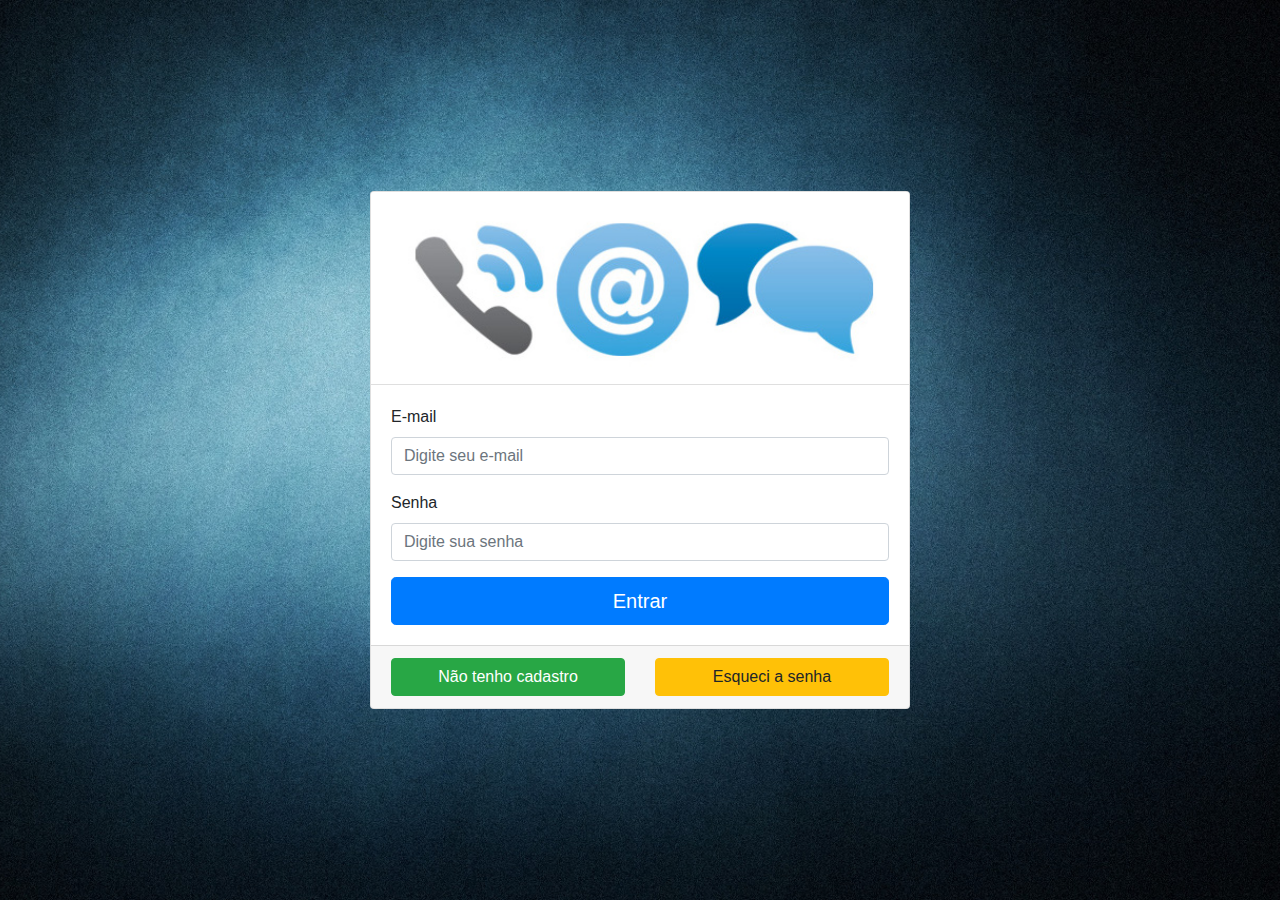
<file: index.html>
<!DOCTYPE html>
<html lang = "pt-br">
    <head>
        <meta charset="UTF-8">
        <meta name="viewport" content="width=device-width, initial-scale=1 ">
        <link href="css/bootstrap.css" rel="stylesheet">
        <title>Agenda para contatos</title>

        <style>
            html{
                height: 100%;
            }
            body{
                background: url(img/dark-blue-background.jpg) no-repeat center center fixed;
                background-size: cover;
                height: 100%;
                overflow-x: hidden;
            }

 
        </style>


    </head>
    <body>
       <div class="row h-100 align-items-center"> 
            <div class="container">
                <div class="row">
                    <div class="col-sm"> </div>
                    <div class="col-sm-6" id="al_div2">
                        <div class="card">
                            <div class="card-header bg-white">
                                <img style="width: 100%" src="img/logo.jpg" alt="Agenda de contatos">
                            </div>
            
                            <div class="card-body">
                                <form id="login" method="post" action="login.php">
                                    <div class="form-group">
                                        <label for="mailUsuario">E-mail</label>
                                        <input type="email" class="form-control" id="mailUsuario" placeholder="Digite seu e-mail"
                                            required>
                                    </div>
            
                                    <div class="form-group">
                                        <label for="senhaUsuario">Senha</label>
                                        <input type="password" class="form-control" id="senhaUsuario" placeholder="Digite sua senha"
                                            required>
                                    </div>
            
                                    <button id="entregarLogin" type="submit"
                                        class="btn btn-primary btn-block btn-lg">Entrar</button>
            
                                </form>
                            </div>
            
                            <div class="card-footer">
                                <div class="row">
                                    <div class="col-sm">
                                        <a class="btn btn-success btn-block" href="novoUsuario.html">Não tenho cadastro</a>
                                    </div>
                                    <div class="col-sm">
                                        <button id="esqueciSenha" class="btn btn-warning btn-block">Esqueci a senha</button>
                                    </div>
                                </div>
                            </div>
                        </div>
                    </div>
                    <div class="col-sm"></div>
                </div>
       </div>


    </body>
</html>
</file>
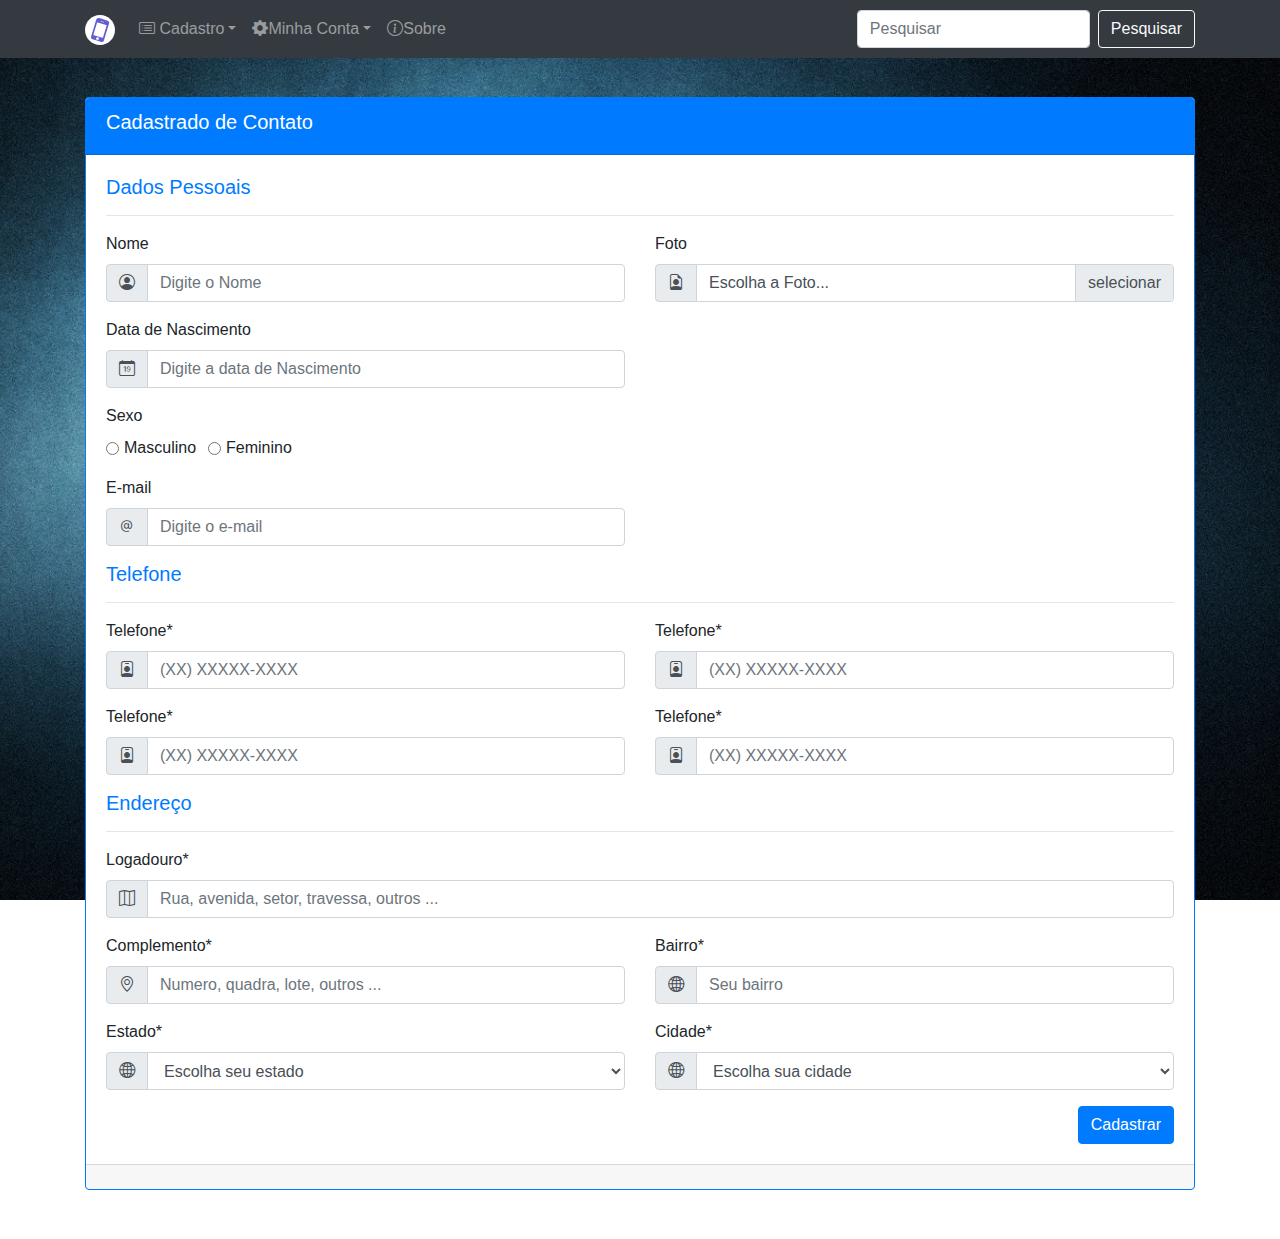
<file: alterarDados.html>
<!DOCTYPE html>
<html lang="pt-br">

<head>
    <meta charset="UTF-8">
    <meta name="viewport" content="width=device-width, initial-scale=1.0">
    <title>Agenda de Contatos</title>
    <link rel="stylesheet" href="css/bootstrap.css">
    <link rel="stylesheet" href="css/bootstrap-icons.css">
    <script src="js/jquery-3.3.1.js"></script>
    <script src="js/bootstrap.bundle.js"></script>

    <style>
        html {
            height: 100%;
        }

        body {
            background: url('img/dark-blue-background.jpg') no-repeat center center fixed;
            background-size: cover;
            height: 100%;
            overflow-x: hidden;
        }

        .custom-file-input~.custom-file-label::after {
            content: "selecionar";
        }
    </style>
</head>

<body>
    <nav class="navbar navbar-expand-lg navbar-dark bg-dark fixed-top">
        <div class="container">
            <a href="#" class="navbar-brand">
                <img src="img/icone.svg" alt="Agenda de Contatos" width="30" height="30">
            </a>
            <button class="navbar-toggler" type="button" data-toggle="collapse" data-target="#navbar">
                <span class="navbar-toggler-icon"></span>
            </button>
            <div class="collapse navbar-collapse" id="navbar">
                <ul class="navbar-nav mr-auto">
                    <li class="nav-item dropdown">
                        <a href="#" class="nav-link dropdown-toggle" role="button" id="menuCadastro"
                            data-toggle="dropdown" aria-haspopup="true" aria-expanded="false"><i
                                class="bi-card-list"></i> Cadastro</a>
                        <div class="dropdown-menu" aria-labelledby="menuCadastro">
                            <a href="cadastroContato.html" class="dropdown-item"><i class="bi-person-fill"></i> Novo
                                Contato</a>
                            <a href="listaContatos.html" class="dropdown-item"><i class="bi-list-ul"></i>Lista de
                                Contatos</a>
                        </div>
                    </li>
                    <li class="nav-item dropdown">
                        <a href="#" class="nav-link dropdown-toggle" role="button" id="menuConta" data-toggle="dropdown"
                            aria-haspopup="true" aria-expanded="false"><i class="bi-gear-fill"></i>Minha Conta</a>
                        <div class="dropdown-menu" aria-labelledby="menuConta">
                            <a href="alterarDados.html" class="dropdown-item"><i class="bi-pencil-square"></i> Alterar
                                dados</a>
                            <a href="logout.php" class="dropdown-item"><i class="bi-door-open-fill"></i>sair</a>
                        </div>
                    </li>
                    <li class="nav-item">
                        <a href="#" class="nav-link" data-toggle="modal" data-target="#modalSobreAplicacao"><i
                                class="bi-info-circle"></i>Sobre</a>
                    </li>
                </ul>
                <form action="listaContatos.html" class="form-inline my-2 my-lg-0" method="get">
                    <input type="search" class="form-control mr-sm-2" name="busca" placeholder="Pesquisar">
                    <button class="btn btn-outline-light my-2 my-sm-0" type="submit">Pesquisar</button>
                </form>
            </div>
        </div>
    </nav>
    <div class="h-100 row align-items-center pt-5">
        <div class="container">
            <div class="row">
                
                <div class="col-sm"></div>
                <div class="col-sm-12">
                    <div class="card border-primary my-5 ">
                        <div class="card-header bg-primary text-white">
                            <h5>Cadastrado de Contato</h5>
                        </div>
                        <div class="card-body">
                            <form action="main.html" method="post">
                                <h5 class="text-primary">Dados Pessoais</h5>
                                <hr>
                                <div class="row">
                                    <div class="col-sm">
                                        <div class="row">
                                            <div class="col-sm">
                                                <div class="form-group">
                                                    <label for="nomeContato">Nome</label>
                                                    <div class="input-group">
                                                        <div class="input-group-prepend">
                                                            <div class="input-group-text">
                                                                <i class="bi-person-circle"></i>
                                                            </div>
                                                        </div>
                                                        <input class="form-control" type="text" name="nomeContato"
                                                            id="nomeContato" placeholder="Digite o Nome" required>
                                                    </div>
                                                </div>
                                            </div>
                                        </div>
                                        <div class="row">
                                            <div class="col-sm">
                                                <div class="form-group">
                                                    <label for="nascimentoContato">Data de Nascimento</label>
                                                    <div class="input-group">
                                                        <div class="input-group-prepend">
                                                            <div class="input-group-text">
                                                                <i class="bi-calendar-date"></i>
                                                            </div>
                                                        </div>
                                                        <input class="form-control" type="text" name="nascimentoContato"
                                                            id="nascimentoContato"
                                                            placeholder="Digite a data de Nascimento" required>
                                                    </div>
                                                </div>
                                            </div>
                                        </div>
                                        <div class="row">
                                            <div class="col-sm">
                                                <div class="form-group">
                                                    <label for="sexoContato">Sexo</label>
                                                    <div class="input-group">
                                                        <div class="form-check form-check-inline">
                                                            <input type="radio" class="form-check-input"
                                                                name="sexoContato" id="sexoMasculino" value="masculino">
                                                            <label for="sexoMasculino"
                                                                class="form-check-label">Masculino</label>
                                                        </div>
                                                        <div class="form-check form-check-inline">
                                                            <input type="radio" class="form-check-input"
                                                                name="sexoContato" id="sexoFeminino" value="Feminino">
                                                            <label for="sexoFeminino"
                                                                class="form-check-label">Feminino</label>
                                                        </div>
                                                    </div>
                                                </div>
                                            </div>
                                        </div>
                                        <div class="row">
                                            <div class="col-sm">
                                                <div class="form-group">
                                                    <label for="mailContato">E-mail</label>
                                                    <div class="input-group">
                                                        <div class="input-group-prepend">
                                                            <div class="input-group-text">
                                                                <i class="bi-at"></i>
                                                            </div>
                                                        </div>
                                                        <input class="form-control" type="email" name="mailContato"
                                                            id="mailContato" placeholder="Digite o e-mail" required>
                                                    </div>
                                                </div>
                                            </div>
                                        </div>
                                    </div>
                                    <div class="col-sm">
                                        <div class="row">
                                            <div class="col-sm">
                                                <div class="row">
                                                    <div class="col-sm">
                                                        <div class="form-group">
                                                            <label for="fotoContato">Foto</label>
                                                            <div class="input-group">
                                                                <div class="input-group-prepend">
                                                                    <div class="input-group-text">
                                                                        <i class="bi-file-earmark-person"></i>
                                                                    </div>
                                                                </div>
                                                                <div class="custom-file">
                                                                    <input class="custom-file-input" type="file"
                                                                        name="fotoContato" id="fotoContato">
                                                                    <label class="custom-file-label"
                                                                        for="fotoContato">Escolha a Foto...</label>
                                                                </div>
                                                            </div>
                                                        </div>
                                                    </div>
                                                </div>
                                            </div>
                                        </div>
                                    </div>
                                </div>
                                <h5 class="text-primary">Telefone</h5>
                                <hr>
                                <div class="row">
                                    <div class="col-sm">
                                        <div class="form-group">
                                            <label for="mail2Usuario">Telefone*</label>
                                            <div class="input-group">
                                                <div class="input-group-prepend">
                                                    <div class="input-group-text"><i class="bi-person-badge"></i></div>
                                                </div>
                                                <input id="mail2Usuario" type="e-mail" size="60" class="form-control"
                                                    name="mail2Usuario" placeholder="(XX) XXXXX-XXXX"
                                                    value="" required>
                                            </div>
                                        </div>
                                    </div>
                                    <div class="col-sm">
                                        <div class="form-group">
                                            <label for="mail2Usuario">Telefone*</label>
                                            <div class="input-group">
                                                <div class="input-group-prepend">
                                                    <div class="input-group-text"><i class="bi-person-badge"></i></div>
                                                </div>
                                                <input id="mail2Usuario" type="e-mail" size="60" class="form-control"
                                                    name="mail2Usuario" placeholder="(XX) XXXXX-XXXX"
                                                    value="" required>
                                            </div>
                                        </div>
                                    </div>
                                </div>
                                <div class="row">
                                    <div class="col-sm">
                                        <div class="form-group">
                                            <label for="mail2Usuario">Telefone*</label>
                                            <div class="input-group">
                                                <div class="input-group-prepend">
                                                    <div class="input-group-text"><i class="bi-person-badge"></i></div>
                                                </div>
                                                <input id="mail2Usuario" type="e-mail" size="60" class="form-control"
                                                    name="mail2Usuario" placeholder="(XX) XXXXX-XXXX"
                                                    value="" required>
                                            </div>
                                        </div>
                                    </div>
                                    <div class="col-sm">
                                        <div class="form-group">
                                            <label for="mail2Usuario">Telefone*</label>
                                            <div class="input-group">
                                                <div class="input-group-prepend">
                                                    <div class="input-group-text"><i class="bi-person-badge"></i></div>
                                                </div>
                                                <input id="mail2Usuario" type="e-mail" size="60" class="form-control"
                                                    name="mail2Usuario" placeholder="(XX) XXXXX-XXXX"
                                                    value="" required>
                                            </div>
                                        </div>
                                    </div>
                                </div>
                                <h5 class="text-primary">Endereço</h5>
                                <hr>
                                <div class="row">
                                    <div class="col-sm">
                                        <div class="form-group">
                                            <label for="mail2Usuario">Logadouro*</label>
                                            <div class="input-group">
                                                <div class="input-group-prepend">
                                                    <div class="input-group-text"><i class="bi-map"></i></div>
                                                </div>
                                                <input id="mail2Usuario" type="e-mail" size="60" class="form-control"
                                                    name="mail2Usuario" placeholder="Rua, avenida, setor, travessa, outros ..."
                                                    value="" required>
                                            </div>
                                        </div>
                                    </div>
                                </div>
                                <div class="row">
                                    <div class="col-sm"><div class="form-group">
                                        <label for="mail2Usuario">Complemento*</label>
                                        <div class="input-group">
                                            <div class="input-group-prepend">
                                                <div class="input-group-text"><i class="bi-geo-alt"></i></div>
                                            </div>
                                            <input id="mail2Usuario" type="e-mail" size="60" class="form-control"
                                                name="mail2Usuario" placeholder="Numero, quadra, lote, outros ..."
                                                value="" required>
                                        </div>
                                    </div></div>
                                    <div class="col-sm">
                                        <div class="form-group">
                                            <label for="mail2Usuario">Bairro*</label>
                                            <div class="input-group">
                                                <div class="input-group-prepend">
                                                    <div class="input-group-text"><i class="bi-globe2"></i></div>
                                                </div>
                                                <input id="mail2Usuario" type="e-mail" size="60" class="form-control"
                                                    name="mail2Usuario" placeholder="Seu bairro"
                                                    value="" required>
                                            </div>
                                        </div>
                                    </div>
                                </div><div class="row">
                                    <div class="col-sm"><div class="form-group">
                                        <label for="mail2Usuario">Estado*</label>
                                        <div class="input-group">
                                            <div class="input-group-prepend">
                                                <div class="input-group-text"><i class="bi-globe2"></i></div>
                                            </div>
                                            <select id="mail2Usuario" type="e-mail"  class="form-control"
                                                    name="mail2Usuario" 
                                                    value="" required><option>Escolha seu estado</option></select>
                                            
                                        </div>
                                    </div></div>
                                    <div class="col-sm">
                                        <div class="form-group">
                                            <label for="mail2Usuario">Cidade*</label>
                                            <div class="input-group">
                                                <div class="input-group-prepend">
                                                    <div class="input-group-text"><i class="bi-globe2"></i></div>
                                                </div>
                                                <select id="mail2Usuario" type="e-mail"  class="form-control"
                                                    name="mail2Usuario" 
                                                    value="" required><option>Escolha sua cidade</option></select>
                                            </div>
                                        </div>
                                    </div>
                                </div>
                                <div class="row">
                                    <div class="col-sm text-right">
                                        <button class="btn btn-primary" type="submit">Cadastrar</button>
                                    </div>
                                </div>
                            </form>
                        </div>
                        <div class="card-footer">

                        </div>
                    </div>
                </div>
                <div class="col-sm"></div>
            </div>
        </div>
    </div>
    <div class="modal fade" id="modalSobreAplicacao" tabindex="-1" role="dialog" aria-labelledby="sobreAplicacao"
        aria-hidden="true">
        <div class="modal-dialog" role="document">
            <div class="modal-content">
                <div class="modal-header">
                    <h5 class="modal-title" id="sobreAplicacao">Sobre</h5>
                    <button type="button" class="close" data-dismiss="modal" aria-label="Fechar">
                        <span aria-hidden="true">&times;</span>
                    </button>
                </div>
                <div class="modal-body">
                    <img src="img/logo.jpg" alt="Agenda de Contatos">
                    <hr>
                    <p>Agenda de Contatos</p>
                    <p>version 1.0</p>
                    <p>Todos os direitos Reservados &copy; 2022</p>
                </div>
                <div class="modal-footer">
                    <button type="button" class="btn btn-secondary" data-dismiss="modal">Fechar</button>
                </div>
            </div>
        </div>
    </div>
</body>

</html>
</file>
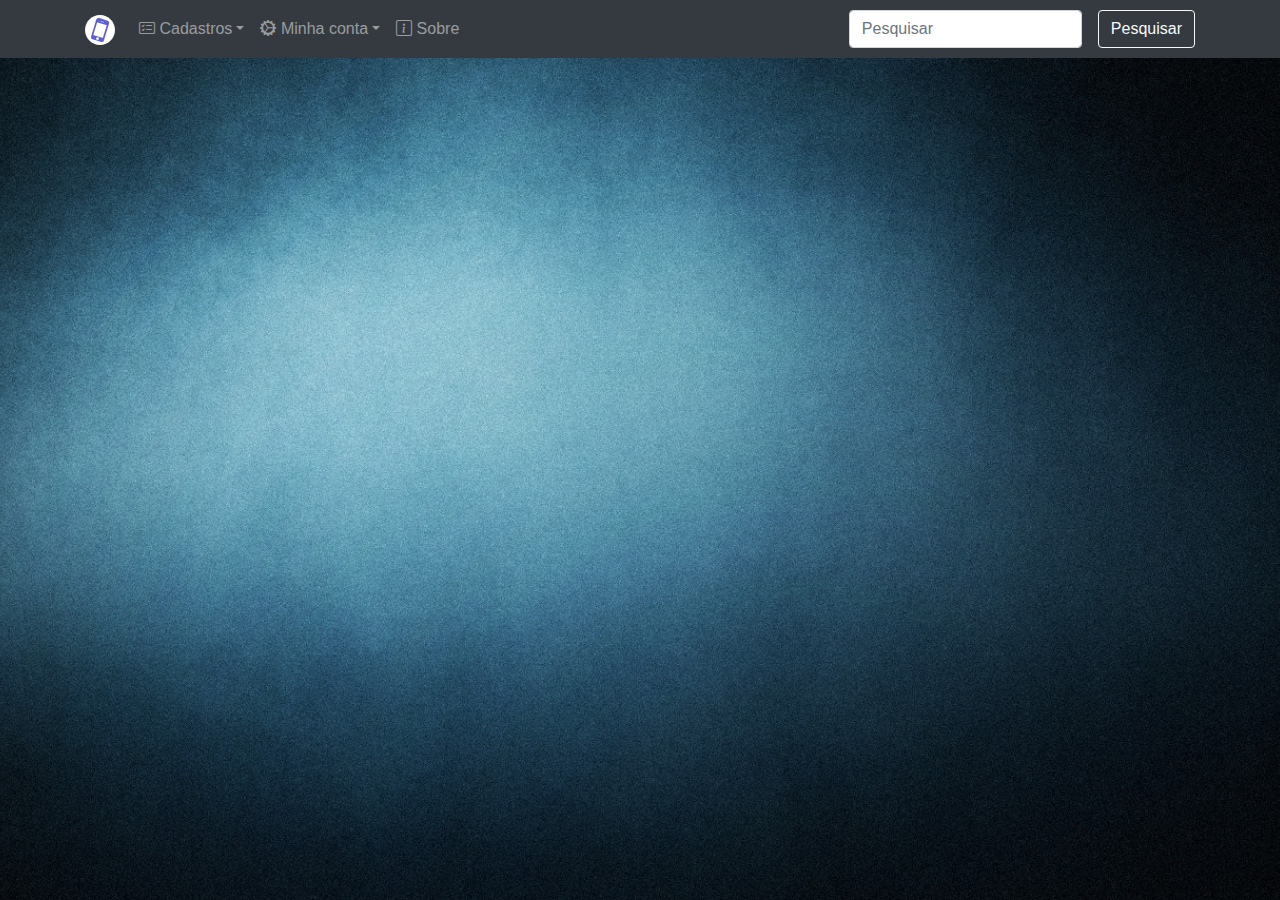
<file: mainMenu.html>
<!DOCTYPE html>
<html lang="pt-br">

<head>
    <meta charset="utf-8">
    <meta name="viewport" content="width=device-width, initial-scale=1">
    <title>Agenda de contatos</title>
    <link href="css/bootstrap.css" rel="stylesheet">
    <link rel="stylesheet" href="css/bootstrap-icons.css">

    <script src="js/jquery-3.3.1.js"></script>
    <script src="js/bootstrap.bundle.js"></script>

    <style>
        html {
            height: 100%;
        }

        body {
            background: url('img/dark-blue-background.jpg') no-repeat center center fixed;
            background-size: cover;
            height: 100%;
            overflow-x: hidden;
        }
        p {
            font-family: 'Gill Sans', 'Gill Sans MT', Calibri, 'Trebuchet MS', sans-serif;
            text-align: center;
        }
    </style>
</head>

<body>
    <nav class="navbar navbar-expand-lg navbar-dark bg-dark fixed-top">
        <div class="container">
            <a class="navbar-brand" href="#">
                <img src="img/icone.svg" width="30" height="30" alt="Agenda de contatos">
            </a>
            <button class="navbar-toggler" type="button" data-toggle="collapse" data-target="#navbar">
                <span class="navbar-toggler-icon"></span>
            </button>
            <div class="collapse navbar-collapse" id="navbar">
                <ul class="navbar-nav mr-auto">
                    <li class="nav-item dropdown"> 
                        <a class="nav-link dropdown-toggle" href="#" role="button" id="menuCadastro"
                            data-toggle="dropdown" aria-haspopup="true" aria-expanded="false"><i
                                class="bi-card-checklist"></i> Cadastros</a>
                        <div class="dropdown-menu" aria-labelledby="menuCadastro">
                            <a class="dropdown-item" href="cadastroContato.html"> <i class="bi-person-plus"></i> Novo
                                contato</a>
                            <a class="dropdown-item" href="listaContatos.html"> <i class="bi-telephone"></i> Lista de
                                contatos</a>
                            </div>
                    </li>
                    <li class="nav-item dropdown">
                        <a class="nav-link dropdown-toggle" href="#" role="button" id="menuConta" data-toggle="dropdown"
                            aria-haspopup="true" aria-expanded="false"><i class="bi-gear-wide-connected"></i> Minha
                            conta</a>
                        <div class="dropdown-menu" aria-labelledby="menuConta">
                            <a class="dropdown-item" href="alterarContato.html"> <i class="bi-pencil-square"></i>
                                Alterar dados</a>
                            <a class="dropdown-item" href="logout.php"> <i class="bi-door-open"></i> Sair</a>
                        </div>
                    </li>
                    <li class="nav-item">
                        <a class="nav-link" href="#" data-toggle="modal" data-target="#modalSobreAplicacao"><i class="bi-info-square"></i> Sobre</a>
                    </li>
                </ul>
                <form class="form-inline my-2 my-lg-0" method="get" action-="ListaContatos.html">
                    <input class="form-control mr-sm-3" type="search" name="busca" placeholder="Pesquisar">
                    <button class="btn btn-outline-light my-2 my-sm-0" type="submit">Pesquisar</button>
                </form>
                <span></span>
            </div>
        </div>
    </nav>
    <div class="modal fade" id="modalSobreAplicacao" tabindex="-1" role="dialog" aria-labelledby="sobreAplicacao"
        aria-hidden="true">
        <div class="modal-dialog" role="document">
            <div class="modal-content">
                <div class="modal-header">
                    <h5 class="modal-title" id="sobreAplicacao">Sobre</h5>
                    <button type="button" class="close" data-dismiss="modal" aria-label="Fechar">
                        <span aria-hidden="true">&times;</span>
                    </button>
                </div>
                <div class="modal-body">
                    <img src="img/logo.jpg" alt="">
                    <hr>
                    <p>Agenda de contatos</p>
                    <p>Versão 1.0</p>
                    <p>Todos os direitos reservados &copy; 2022</p>
                </div>
                <div class="modal-footer">
                    <button type="button" class="btn btn-secondary" data-dismiss="modal">Fechar</button>
                </div>
            </div>
        </div>
    </div>
</body>
</html>
</file>
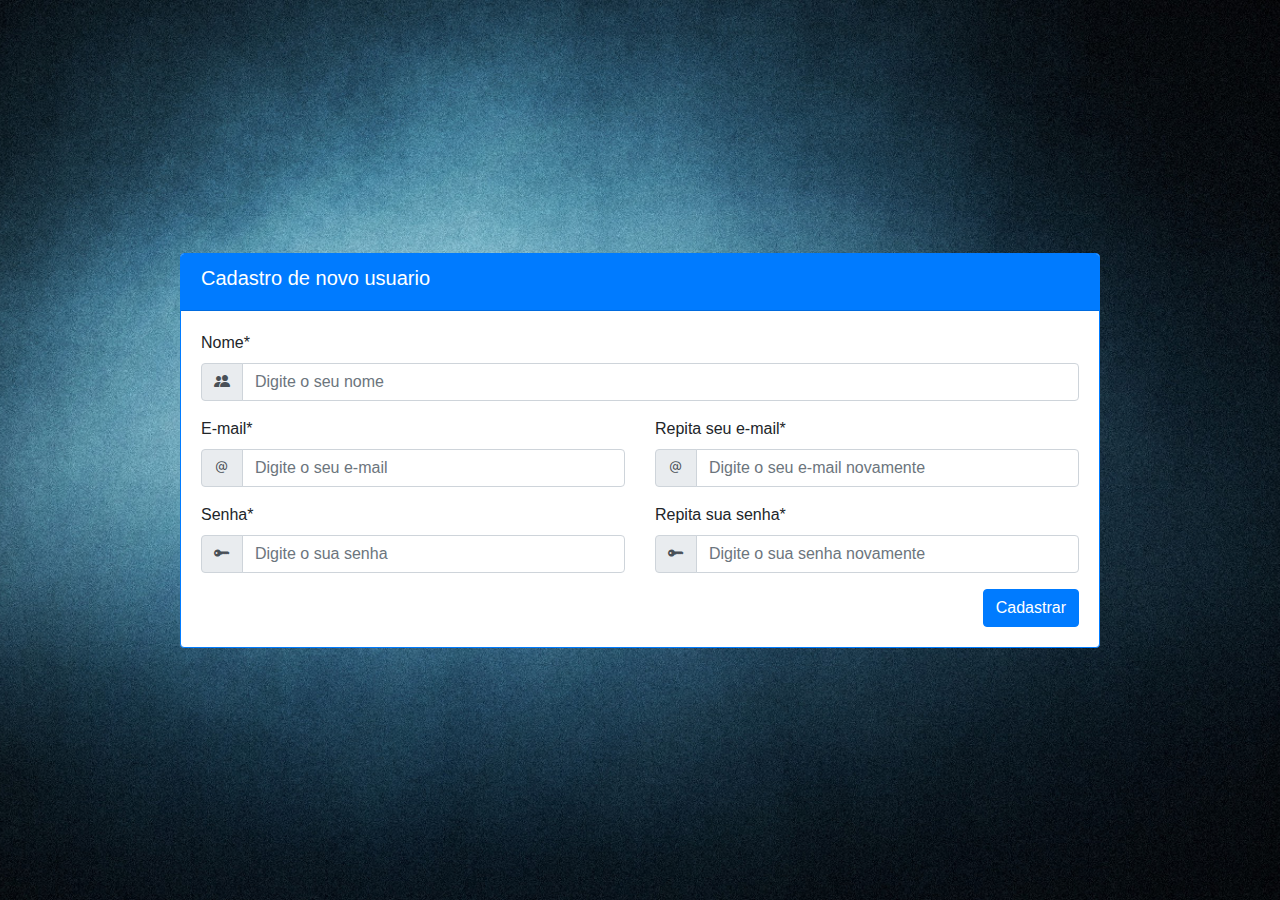
<file: novoUsuario.html>
<!DOCTYPE html>
<html lang="pt-br">

<head>
    <meta charset="UTF-8">
    <meta http-equiv="X-UA-Compatible" content="IE=edge">
    <meta name="viewport" content="width=device-width, initial-scale=1.0">
    <title> Cadastro de Usuarios </title>
    <link rel="stylesheet" href="css/bootstrap.css">
    <link rel="stylesheet" href="css/bootstrap-icons.css">
    <style>
        html {
            height: 100%;
        }

        body {
            background: url('img/dark-blue-background.jpg') no-repeat center fixed;
            background-size: cover;
            height: 100%;
            overflow-x: hidden;
        }
    </style>
</head>

<body>
    <div class="row h-100 align-items-center">
        <div class="container">
            <div class="row">
                <div class="col-sm"></div>
                <div class="col-sm-10">
                    <div class="card border-primary">
                        <div class="card-header bg-primary text-white">
                            <h5> Cadastro de novo usuario</h5>
                        </div>
                        <div class="card-body">
                            <form id="novoUsuario" method="post" action="novoUsuario.php">
                                <div class="row">
                                    <div class="col-sm">
                                        <div class="form-group">
                                            <label for="nomeUsuario">Nome*</label>
                                            <div class="input-group">
                                                <div class="input-group-prepend">
                                                    <div class="input-group-text"><i class="bi-people-fill"></i></div>
                                                </div>
                                                <input id="nomeUsuario" type="text" size="60" class="form-control"
                                                    name="nomeUsuario" placeholder="Digite o seu nome" value=""
                                                    required>

                                            </div>
                                        </div>
                                    </div>
                                </div>
                                <div class="row">
                                    <div class="col-sm">
                                        <div class="form-group">
                                            <label for="mailUsuario">E-mail*</label>
                                            <div class="input-group">
                                                <div class="input-group-prepend">
                                                    <div class="input-group-text"><i class="bi-at"></i></div>
                                                </div>
                                                <input id="mailUsuario" type="text" size="60" class="form-control"
                                                    name="mailUsuario" placeholder="Digite o seu e-mail" value=""
                                                    required>
                                            </div>
                                        </div>
                                    </div>

                                    <div class="col-sm">
                                        <div class="form-group">
                                            <label for="mail2Usuario">Repita seu e-mail*</label>
                                            <div class="input-group">
                                                <div class="input-group-prepend">
                                                    <div class="input-group-text"><i class="bi-at"></i></div>
                                                </div>
                                                <input id="mail2Usuario" type="e-mail" size="60" class="form-control"
                                                    name="mail2Usuario" placeholder="Digite o seu e-mail novamente"
                                                    value="" required>
                                            </div>
                                        </div>
                                    </div>

                                </div>
                                <div class="row">
                                    <div class="col-sm">
                                        <div class="form-group">
                                            <label for="senhaUsuario">Senha*</label>
                                            <div class="input-group">
                                                <div class="input-group-prepend">
                                                    <div class="input-group-text"><i class="bi-key-fill"></i></div>
                                                </div>
                                                <input id="senhaUsuario" type="password" size="60" class="form-control"
                                                    name="senhaUsuario" placeholder="Digite o sua senha" value=""
                                                    required>
                                            </div>
                                        </div>
                                    </div>

                                    <div class="col-sm">
                                        <div class="form-group">
                                            <label for="senha2Usuario">Repita sua senha*</label>
                                            <div class="input-group">
                                                <div class="input-group-prepend">
                                                    <div class="input-group-text"><i class="bi-key-fill"></i></div>
                                                </div>
                                                <input id="senha2Usuario" type="password" size="60" class="form-control"
                                                    name="senha2Usuario" placeholder="Digite o sua senha novamente"
                                                    value="" required>
                                            </div>
                                        </div>
                                    </div>

                                </div>

                                <div class="row">
                                    <div class="col-sm text-right">
                                        <button type="submit" class="btn btn-primary">Cadastrar</button>
                                    </div>
                                </div>
                            </form>
                        </div>
                    </div>
                </div>
                <div class="col-sm"></div>
            </div>
        </div>
    </div>
</body>

</html>
</file>
